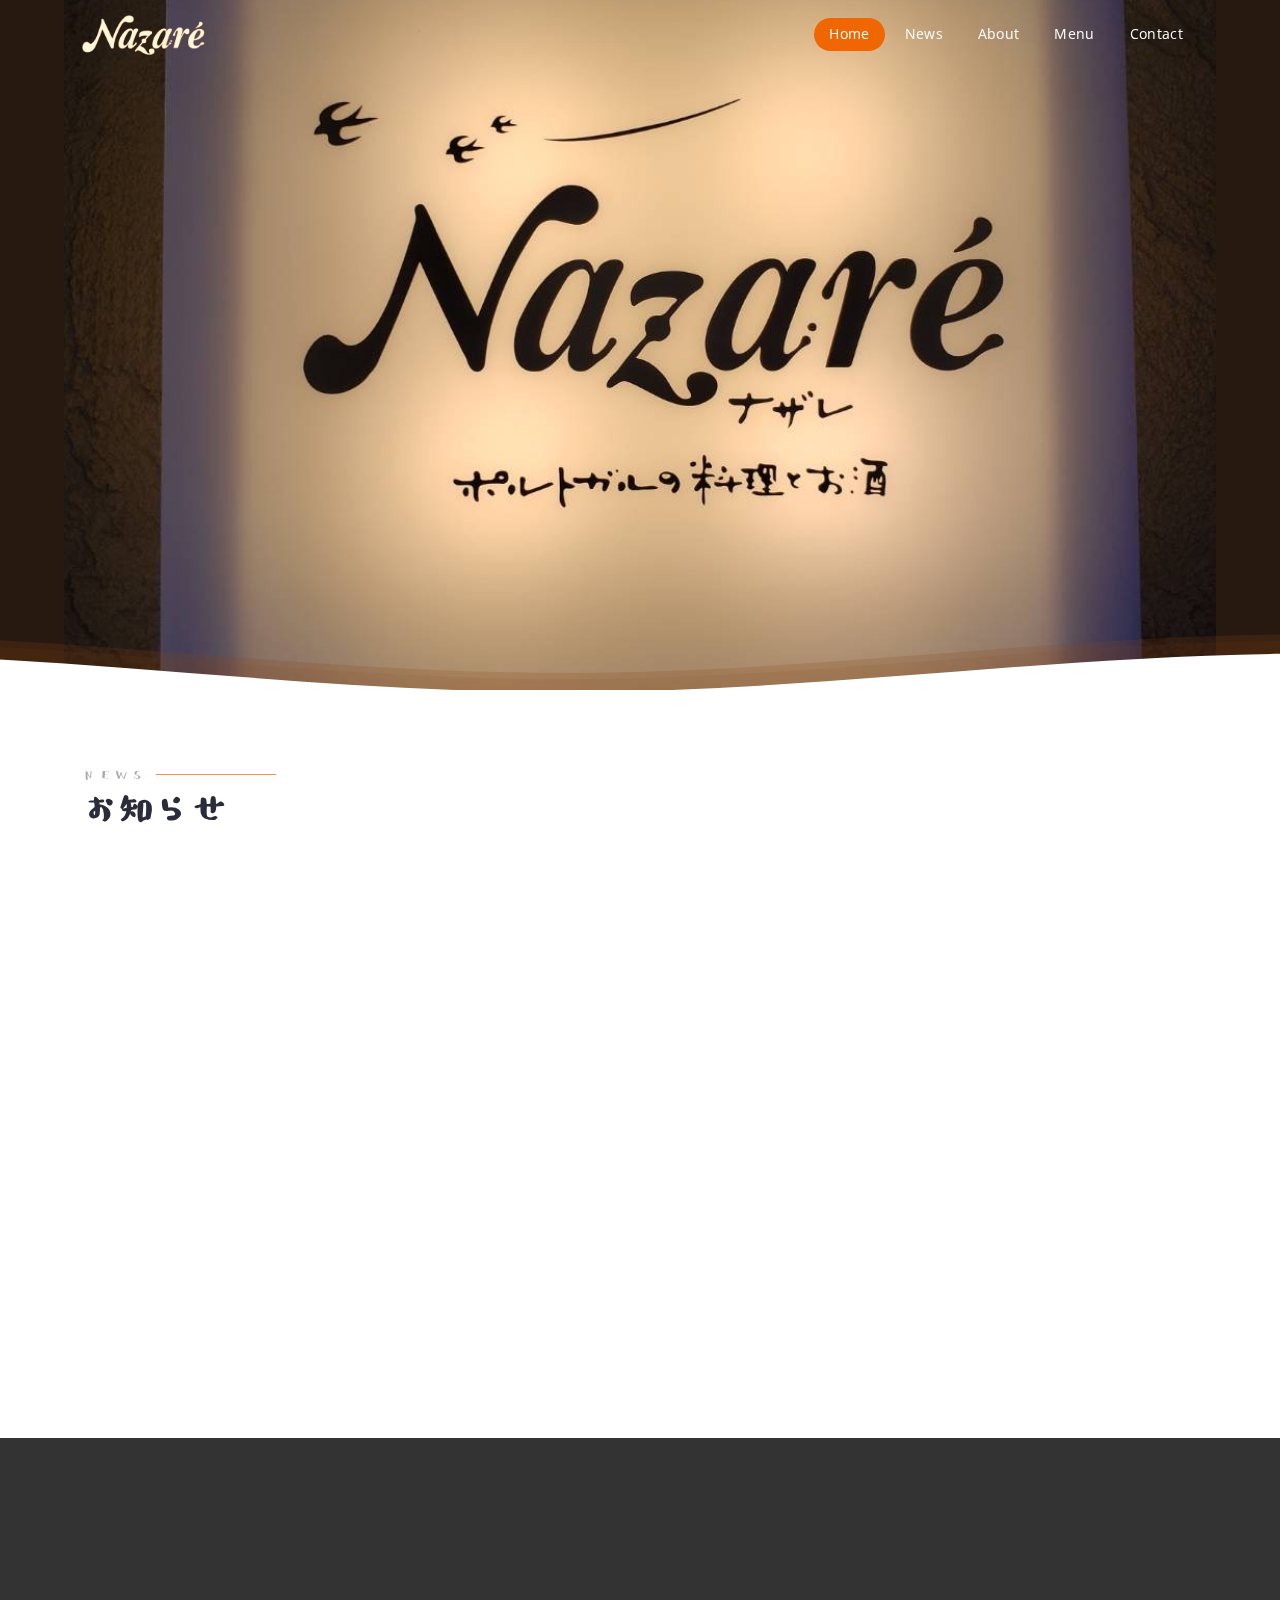
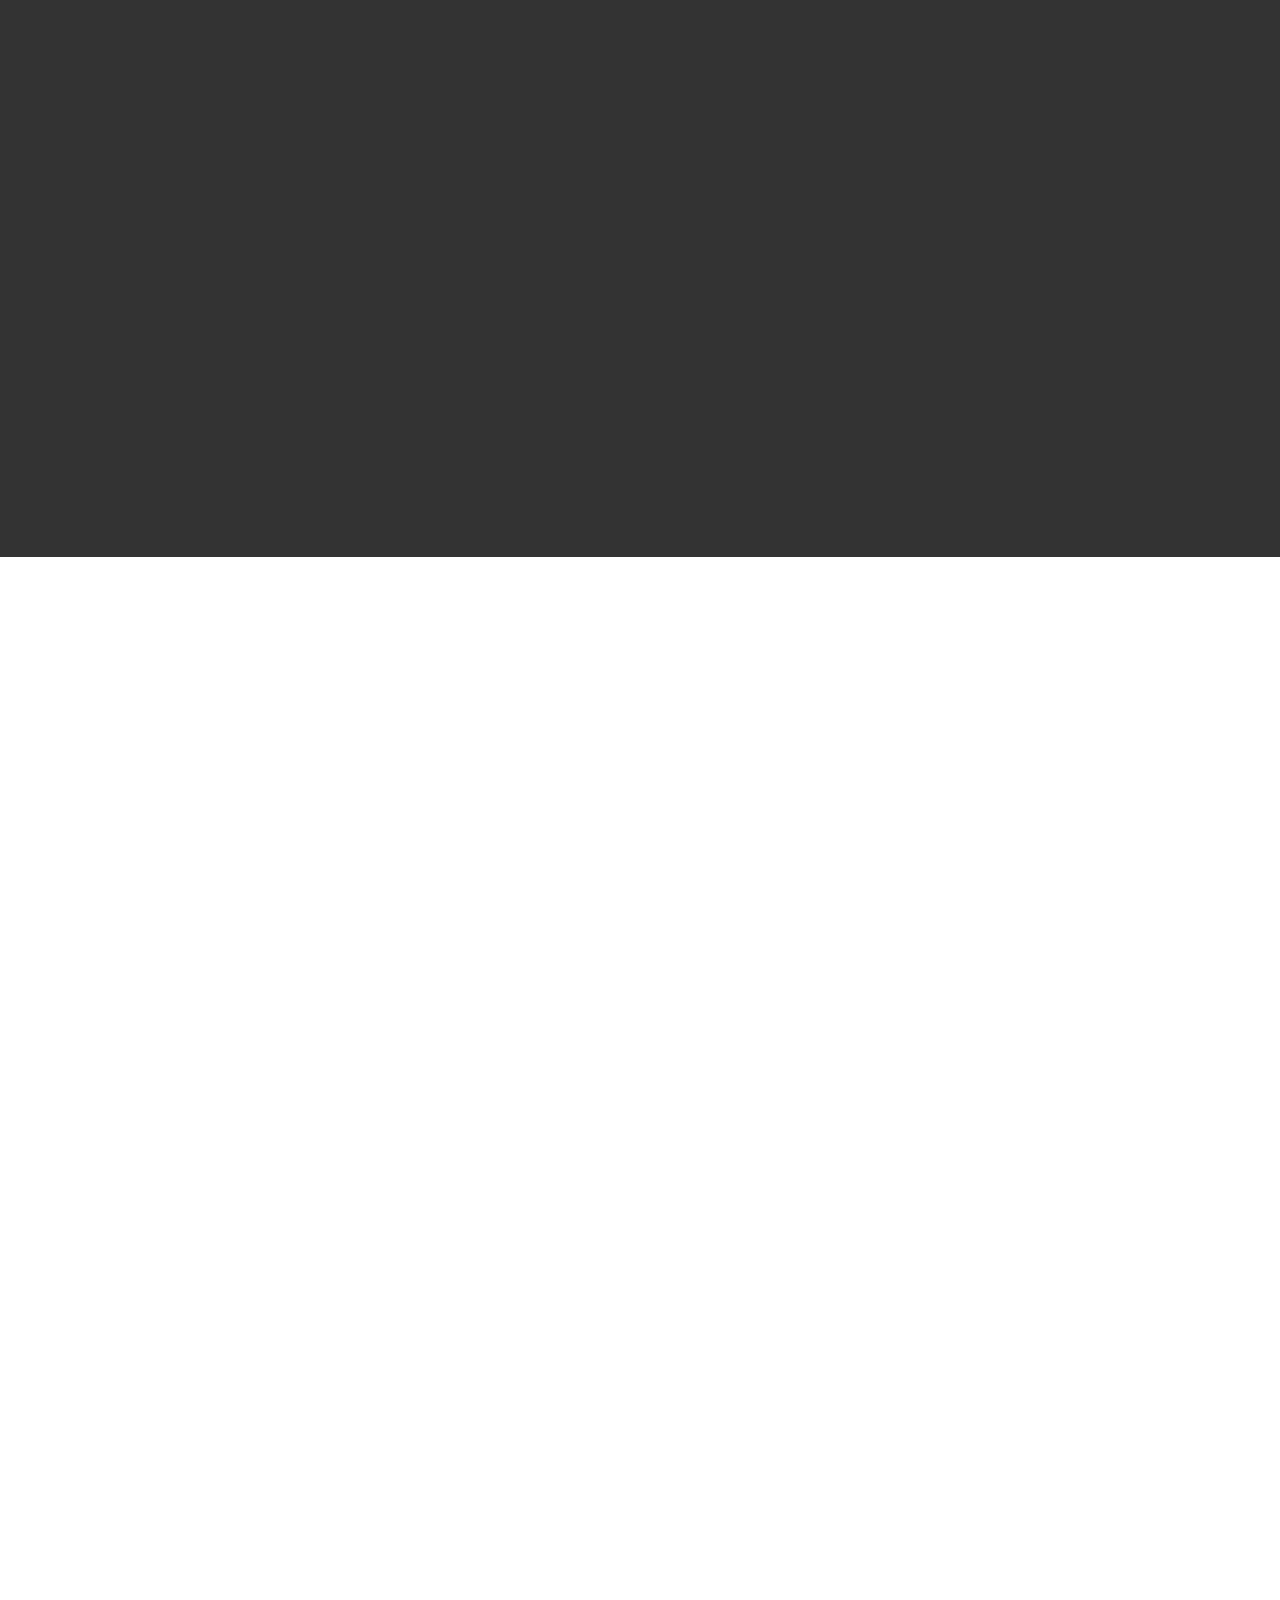
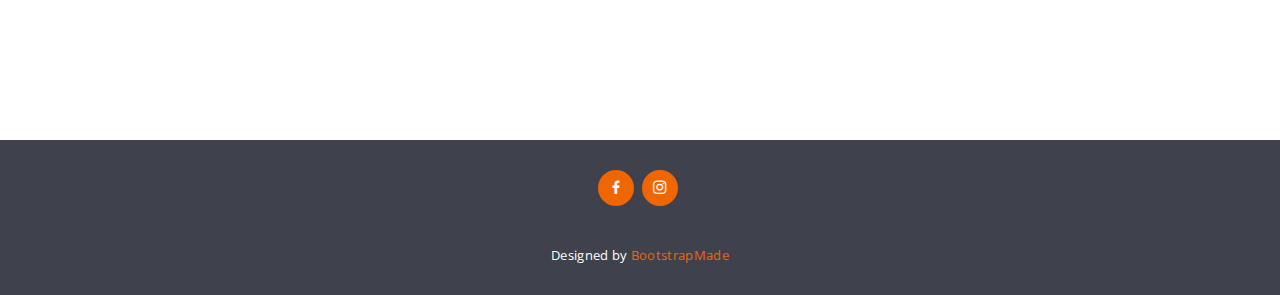
<file: index.html>
<!DOCTYPE html>
<html lang="en">

<head>
  <meta charset="utf-8">
  <meta content="width=device-width, initial-scale=1.0" name="viewport">

  <title>Nazare - ナザレ | 静岡県沼津市のポルトガル料理とお酒のお店</title>
  <meta name="description" content="静岡県沼津市のポルトガル料理店、Nazare(ナザレ)です。皆様に伝統的なポルトガル料理とお酒をお届します。"/>
  <meta name="keywords" content="ポルトガル料理,静岡,沼津,マデイラワイン">

  <!-- Favicons -->
  <link href="assets/img/favicon.png" rel="icon">
  <link href="assets/img/apple-touch-icon.png" rel="apple-touch-icon">

  <!-- Google Fonts -->
  <link href="https://fonts.googleapis.com/css?family=Open+Sans:300,300i,400,400i,600,600i,700,700i|Raleway:300,300i,400,400i,500,500i,600,600i,700,700i|Poppins:300,300i,400,400i,500,500i,600,600i,700,700i" rel="stylesheet">

  <!-- Vendor CSS Files -->
  <link href="assets/vendor/animate.css/animate.min.css" rel="stylesheet">
  <link href="assets/vendor/aos/aos.css" rel="stylesheet">
  <link href="assets/vendor/bootstrap/css/bootstrap.min.css" rel="stylesheet">
  <link href="assets/vendor/bootstrap-icons/bootstrap-icons.css" rel="stylesheet">
  <link href="assets/vendor/boxicons/css/boxicons.min.css" rel="stylesheet">
  <link href="assets/vendor/glightbox/css/glightbox.min.css" rel="stylesheet">
  <link href="assets/vendor/remixicon/remixicon.css" rel="stylesheet">
  <link href="assets/vendor/swiper/swiper-bundle.min.css" rel="stylesheet">

  <!-- Template Main CSS File -->
  <link href="assets/css/style.css" rel="stylesheet">

  <!-- =======================================================
  * Template Name: Selecao
  * Updated: May 30 2023 with Bootstrap v5.3.0
  * Template URL: https://bootstrapmade.com/selecao-bootstrap-template/
  * Author: BootstrapMade.com
  * License: https://bootstrapmade.com/license/
  ======================================================== -->

    <script type="text/javascript">
     <!--
     function converter(M){
     var str="", str_as="";
     for(var i=0;i<M.length;i++){
     str_as = M.charCodeAt(i);
     str += String.fromCharCode(str_as + 1);
     }
     return str;
     }
     function create_mailtag(){
     var ad = converter(String.fromCharCode(109,96,121,96,113,100,45,109,116,108)+String.fromCharCode(96,121,116,63,102,108,96,104,107,45,98,110,108));
     document.write("<a class='link-secondary text-decoration-none' href=\"mai"+"lto:"+ad+"\">"+ad+"<\/a>");
     }
     //-->
   </script>
</head>

<body>

  <!-- ======= Header ======= -->
  <header id="header" class="fixed-top d-flex align-items-center  header-transparent ">
    <div class="container d-flex align-items-center justify-content-between">

      <div class="logo">
        <!--<h1><a href="index.html">Nazare</a></h1>-->
        <a href="index.html"><img src="images/nazare_logo.png" alt="" class="img-fluid"></a>
        <!-- Uncomment below if you prefer to use an image logo -->
        <!-- <a href="index.html"><img src="assets/img/logo.png" alt="" class="img-fluid"></a>-->
      </div>

      <nav id="navbar" class="navbar">
        <ul>
          <li><a class="nav-link scrollto active" href="#hero">Home</a></li>
          <li><a class="nav-link scrollto" href="#about">News</a></li>
          <li><a class="nav-link scrollto" href="#features">About</a></li>
          <li><a class="nav-link scrollto " href="#services">Menu</a></li>
          <li><a class="nav-link scrollto" href="#contact">Contact</a></li>
        </ul>
        <i class="bi bi-list mobile-nav-toggle"></i>
      </nav><!-- .navbar -->

    </div>
  </header><!-- End Header -->

  <!-- ======= Hero Section ======= -->
  <section id="hero" class="d-flex flex-column justify-content-end align-items-center">
    <div id="heroCarousel" data-bs-interval="5000" class="container carousel carousel-fade" data-bs-ride="carousel">

      <!-- Slide 1 -->
      <div class="carousel-item active">
        <div class="carousel-container">
          <!--<h2 class="animate__animated animate__fadeInDown">Welcome to <span>Selecao</span></h2>
          <p class="animate__animated fanimate__adeInUp">Ut velit est quam dolor ad a aliquid qui aliquid. Sequi ea ut et est quaerat sequi nihil ut aliquam. Occaecati alias dolorem mollitia ut. Similique ea voluptatem. Esse doloremque accusamus repellendus deleniti vel. Minus et tempore modi architecto.</p>
          <a href="#about" class="btn-get-started animate__animated animate__fadeInUp scrollto">Read More</a>-->
        </div>
      </div>

      <!-- Slide 2 -->
      <!--<div class="carousel-item">
        <div class="carousel-container">
          <h2 class="animate__animated animate__fadeInDown">Lorem Ipsum Dolor</h2>
          <p class="animate__animated animate__fadeInUp">Ut velit est quam dolor ad a aliquid qui aliquid. Sequi ea ut et est quaerat sequi nihil ut aliquam. Occaecati alias dolorem mollitia ut. Similique ea voluptatem. Esse doloremque accusamus repellendus deleniti vel. Minus et tempore modi architecto.</p>
          <a href="#about" class="btn-get-started animate__animated animate__fadeInUp scrollto">Read More</a>
        </div>
      </div>
      -->

      <!-- Slide 3 -->
      <!--<div class="carousel-item">
        <div class="carousel-container">
          <h2 class="animate__animated animate__fadeInDown">Sequi ea ut et est quaerat</h2>
          <p class="animate__animated animate__fadeInUp">Ut velit est quam dolor ad a aliquid qui aliquid. Sequi ea ut et est quaerat sequi nihil ut aliquam. Occaecati alias dolorem mollitia ut. Similique ea voluptatem. Esse doloremque accusamus repellendus deleniti vel. Minus et tempore modi architecto.</p>
          <a href="#about" class="btn-get-started animate__animated animate__fadeInUp scrollto">Read More</a>
        </div>
      </div>

      <a class="carousel-control-prev" href="#heroCarousel" role="button" data-bs-slide="prev">
        <span class="carousel-control-prev-icon bx bx-chevron-left" aria-hidden="true"></span>
      </a>

      <a class="carousel-control-next" href="#heroCarousel" role="button" data-bs-slide="next">
        <span class="carousel-control-next-icon bx bx-chevron-right" aria-hidden="true"></span>
      </a>-->

    </div>

    <svg class="hero-waves" xmlns="http://www.w3.org/2000/svg" xmlns:xlink="http://www.w3.org/1999/xlink" viewBox="0 24 150 28 " preserveAspectRatio="none">
      <defs>
        <path id="wave-path" d="M-160 44c30 0 58-18 88-18s 58 18 88 18 58-18 88-18 58 18 88 18 v44h-352z">
      </defs>
      <g class="wave1">
        <use xlink:href="#wave-path" x="50" y="3" fill="rgba(139,69,19, .1)">
      </g>
      <g class="wave2">
        <use xlink:href="#wave-path" x="50" y="0" fill="rgba(139,69,19, .2)">
      </g>
      <g class="wave3">
        <use xlink:href="#wave-path" x="50" y="9" fill="#fff">
      </g>
    </svg>

  </section><!-- End Hero -->

  <main id="main">

    <!-- ======= About Section ======= -->
    <section id="about" class="about">
      <div class="container">

        <div class="section-title" data-aos="zoom-out">
          <h2>News</h2>
          <p>お知らせ</p>
        </div>

        <div class="row content" data-aos="fade-up">
          <div class="col-lg-6 order-1 order-lg-1 mt-3 mt-lg-0">
            <div id="pagePlugin" class="facebook_wrap">
              <div class="fb-page" data-href="https://www.facebook.com/profile.php?id=100093538002328" data-tabs="timeline" data-width="500" data-height="" data-small-header="false" data-adapt-container-width="true" data-hide-cover="false" data-show-facepile="true"><blockquote cite="https://www.facebook.com/profile.php?id=100093538002328" class="fb-xfbml-parse-ignore"><a href="https://www.facebook.com/profile.php?id=100093538002328">ポルトガル料理とお酒　ナザレ</a></blockquote></div>
            </div>
            <div id="fb-root"></div>
<script async defer crossorigin="anonymous" src="https://connect.facebook.net/ja_JP/sdk.js#xfbml=1&version=v17.0" nonce="6jtRzJwZ"></script>
<script>
  var timer = false;
  $(window).resize(function() {
      if (timer !== false) {
        clearTimeout(timer);
      }
      timer = setTimeout(function() {
        boxWidth=$('#pagePlugin').width();
        currentWidth=$('#pagePlugin .fb-page').attr('data-width');
        if(boxWidth != currentWidth){
          $('#pagePlugin .fb-page').attr('data-width', boxWidth);
          FB.XFBML.parse(document.getElementById('pagePlugin'));
        }
      }, 200);
  });
</script>
          </div>
          <div class="col-lg-6 order-2 order-lg-2">
            <p>
              最新の情報はFacebook、Instagramにてお知らせします。<br>
              フォローをお願いします。
            </p>
            <div class="social-links">
              <a href="https://www.facebook.com/profile.php?id=100093538002328" class="facebook" target="_blank"><i class="bx bxl-facebook"></i>ポルトガル料理とお酒　ナザレ</a><br>
              <a href="https://www.instagram.com/nazare.numazu/?hl=ja" class="instagram" target="_blank"><i class="bx bxl-instagram"></i>@nazare.numazu</a>
            </div>
          </div>
        </div>
      </div>
    </section><!-- End About Section -->

    <!-- ======= Features Section ======= -->
    <section id="features" class="features">
      <div class="container">
        <div class="section-title" data-aos="zoom-out">
          <h2>About</h2>
          <p>ナザレについて</p>
        </div>
        <div class="tab-content" data-aos="fade-up">
          <div class="tab-pane active show" id="tab-1">
            <div class="row">
              <div class="col-lg-6 order-2 order-lg-1 mt-3 mt-lg-0">
                <h4>選ばれるポルトガル料理になるために</h4>
                <!--<p class="fst-italic">
                  Lorem ipsum dolor sit amet, consectetur adipiscing elit, sed do eiusmod tempor incididunt ut labore et dolore
                  magna aliqua.
                </p>-->
                <p class="fst-italic">
                  ナザレでは、トラディショナルなスタイルを基本にポルトガルの料理やお酒の魅力も知って頂く事と、『数ある食事の選択肢として選ばれるポルトガル料理』を目指しております。<br>
                  アジアの東端の日本で、ヨーロッパ西端のポルトガル料理を是非ご賞味ください。
                </p>
                <h5>ポルトガル料理とは</h5>
                <p>
                  シンプルな味付けで素材を生かすポルトガル料理は、他の西洋料理には無い素朴さがあり、体に優しいスローフードとしても知られております。<br>
                  また、日本との関わりは古く、初めて日本に持ち込まれた西洋文化として今日までにさまざまな影響を与えております。
                </p>
                <h5>ポルトガルはワインも逸品</h5>
                <p>
                  特にポートワイン、マデイラワイン、ヴィーニョ・ヴェルデ(緑のワイン)は、ポルトガルを代表するワインです。<br>
                  ナザレでは常時50種類以上のワインを取り揃えております。
                </p>
              </div>
              <div class="col-lg-6 order-1 order-lg-2 text-center">
                <img src="images/IMG_4170.jpeg" alt="" class="img-fluid">
              </div>
            </div>
          </div>
        </div>

      </div>
    </section><!-- End Features Section -->

    <!-- ======= Cta Section ======= -->
  <!--  <section id="cta" class="cta">
      <div class="container">

        <div class="row" data-aos="zoom-out">
          <div class="col-lg-9 text-center text-lg-start">
            <h3>Call To Action</h3>
            <p> Duis aute irure dolor in reprehenderit in voluptate velit esse cillum dolore eu fugiat nulla pariatur. Excepteur sint occaecat cupidatat non proident, sunt in culpa qui officia deserunt mollit anim id est laborum.</p>
          </div>
          <div class="col-lg-3 cta-btn-container text-center">
            <a class="cta-btn align-middle" href="#">Call To Action</a>
          </div>
        </div>

      </div>
    </section> --><!-- End Cta Section -->

    <!-- ======= Services Section ======= -->
    <section id="services" class="services">
      <div class="container">

        <div class="section-title" data-aos="zoom-out">
          <h2>Menu</h2>
          <p>メニュー</p>
        </div>

        <div class="row">
          <div class="col-lg-4 col-md-6">
            <div class="icon-box" data-aos="zoom-in-left" style="background: url(images/IMG_4452.jpeg) center center;background-size: cover;">
              <div class="icon-inner-box"><h3 class="title"><a href="images/menu1.pdf" target="_blank">アラカルト1<br></a></h3></div>
            </div>
          </div>
          <div class="col-lg-4 col-md-6 mt-5 mt-md-0">
            <div class="icon-box" data-aos="zoom-in-left" data-aos-delay="100"  style="background: url(images/IMG_4456.jpeg) center center;background-size: cover;">
              <div class="icon-inner-box"><h3 class="title"><a href="images/menu2.pdf" target="_blank">アラカルト2</a></h3></div>
            </div>
          </div>

          <div class="col-lg-4 col-md-6 mt-5 mt-lg-0 ">
            <div class="icon-box" data-aos="zoom-in-left" data-aos-delay="200" style="background: url(images/S__6545415.jpg) center center;background-size: cover;">
              <div class="icon-inner-box"><h3 class="title"><a href="images/drink.pdf" target="_blank">ドリンク</a></h3></div>
            </div>
          </div>
          <!-- <div class="col-lg-4 col-md-6 mt-5">
            <div class="icon-box" data-aos="zoom-in-left" data-aos-delay="300">
              <div class="icon"><i class="bi bi-binoculars" style="color:#41cf2e;"></i></div>
              <h4 class="title"><a href="">Magni Dolores</a></h4>
              <p class="description">Excepteur sint occaecat cupidatat non proident, sunt in culpa qui officia deserunt mollit anim id est laborum</p>
            </div>
          </div>

          <div class="col-lg-4 col-md-6 mt-5">
            <div class="icon-box" data-aos="zoom-in-left" data-aos-delay="400">
              <div class="icon"><i class="bi bi-globe" style="color: #d6ff22;"></i></div>
              <h4 class="title"><a href="">Nemo Enim</a></h4>
              <p class="description">At vero eos et accusamus et iusto odio dignissimos ducimus qui blanditiis praesentium voluptatum deleniti atque</p>
            </div>
          </div>
          <div class="col-lg-4 col-md-6 mt-5">
            <div class="icon-box" data-aos="zoom-in-left" data-aos-delay="500">
              <div class="icon"><i class="bi bi-clock" style="color: #4680ff;"></i></div>
              <h4 class="title"><a href="">Eiusmod Tempor</a></h4>
              <p class="description">Et harum quidem rerum facilis est et expedita distinctio. Nam libero tempore, cum soluta nobis est eligendi</p>
            </div>
          </div>-->
        </div>

      </div>
    </section><!-- End Services Section -->

    <!-- ======= Portfolio Section ======= -->
    <!--<section id="portfolio" class="portfolio">
      <div class="container">

        <div class="section-title" data-aos="zoom-out">
          <h2>Menu</h2>
          <p>ナザレの一押しメニュー</p>
          <div class="col-lg-12 col-md-12">
            こちらはメニューの一部です。その他のメニューにつきましてはお問い合わせいただくか、店頭にてお確かめください。
          </div>
        </div>

        <ul id="portfolio-flters" class="d-flex justify-content-end" data-aos="fade-up">
          <li data-filter="*" class="filter-active">All</li>
          <li data-filter=".filter-app">App</li>
          <li data-filter=".filter-card">Card</li>
          <li data-filter=".filter-web">Web</li>
        </ul>

        <div class="row portfolio-container" data-aos="fade-up">
          <div class="col-lg-4 col-md-6 portfolio-item filter-app">
            <div class="portfolio-img"><img src="assets/img/portfolio/portfolio-1.jpg" class="img-fluid" alt=""></div>
            <div class="portfolio-info">
              <h4>App 1</h4>
              <p>App</p>
              <a href="assets/img/portfolio/portfolio-1.jpg" data-gallery="portfolioGallery" class="portfolio-lightbox preview-link" title="App 1"><i class="bx bx-plus"></i></a>
              <a href="portfolio-details.html" class="details-link" title="More Details"><i class="bx bx-link"></i></a>
            </div>
          </div>

          <div class="col-lg-4 col-md-6 portfolio-item filter-web">
            <div class="portfolio-img"><img src="assets/img/portfolio/portfolio-2.jpg" class="img-fluid" alt=""></div>
            <div class="portfolio-info">
              <h4>Web 3</h4>
              <p>Web</p>
              <a href="assets/img/portfolio/portfolio-2.jpg" data-gallery="portfolioGallery" class="portfolio-lightbox preview-link" title="Web 3"><i class="bx bx-plus"></i></a>
              <a href="portfolio-details.html" class="details-link" title="More Details"><i class="bx bx-link"></i></a>
            </div>
          </div>

          <div class="col-lg-4 col-md-6 portfolio-item filter-app">
            <div class="portfolio-img"><img src="assets/img/portfolio/portfolio-3.jpg" class="img-fluid" alt=""></div>
            <div class="portfolio-info">
              <h4>App 2</h4>
              <p>App</p>
              <a href="assets/img/portfolio/portfolio-3.jpg" data-gallery="portfolioGallery" class="portfolio-lightbox preview-link" title="App 2"><i class="bx bx-plus"></i></a>
              <a href="portfolio-details.html" class="details-link" title="More Details"><i class="bx bx-link"></i></a>
            </div>
          </div>

          <div class="col-lg-4 col-md-6 portfolio-item filter-card">
            <div class="portfolio-img"><img src="assets/img/portfolio/portfolio-4.jpg" class="img-fluid" alt=""></div>
            <div class="portfolio-info">
              <h4>Card 2</h4>
              <p>Card</p>
              <a href="assets/img/portfolio/portfolio-4.jpg" data-gallery="portfolioGallery" class="portfolio-lightbox preview-link" title="Card 2"><i class="bx bx-plus"></i></a>
              <a href="portfolio-details.html" class="details-link" title="More Details"><i class="bx bx-link"></i></a>
            </div>
          </div>

          <div class="col-lg-4 col-md-6 portfolio-item filter-web">
            <div class="portfolio-img"><img src="assets/img/portfolio/portfolio-5.jpg" class="img-fluid" alt=""></div>
            <div class="portfolio-info">
              <h4>Web 2</h4>
              <p>Web</p>
              <a href="assets/img/portfolio/portfolio-5.jpg" data-gallery="portfolioGallery" class="portfolio-lightbox preview-link" title="Web 2"><i class="bx bx-plus"></i></a>
              <a href="portfolio-details.html" class="details-link" title="More Details"><i class="bx bx-link"></i></a>
            </div>
          </div>

          <div class="col-lg-4 col-md-6 portfolio-item filter-app">
            <div class="portfolio-img"><img src="assets/img/portfolio/portfolio-6.jpg" class="img-fluid" alt=""></div>
            <div class="portfolio-info">
              <h4>App 3</h4>
              <p>App</p>
              <a href="assets/img/portfolio/portfolio-6.jpg" data-gallery="portfolioGallery" class="portfolio-lightbox preview-link" title="App 3"><i class="bx bx-plus"></i></a>
              <a href="portfolio-details.html" class="details-link" title="More Details"><i class="bx bx-link"></i></a>
            </div>
          </div>

          <div class="col-lg-4 col-md-6 portfolio-item filter-card">
            <div class="portfolio-img"><img src="assets/img/portfolio/portfolio-7.jpg" class="img-fluid" alt=""></div>
            <div class="portfolio-info">
              <h4>Card 1</h4>
              <p>Card</p>
              <a href="assets/img/portfolio/portfolio-7.jpg" data-gallery="portfolioGallery" class="portfolio-lightbox preview-link" title="Card 1"><i class="bx bx-plus"></i></a>
              <a href="portfolio-details.html" class="details-link" title="More Details"><i class="bx bx-link"></i></a>
            </div>
          </div>

          <div class="col-lg-4 col-md-6 portfolio-item filter-card">
            <div class="portfolio-img"><img src="assets/img/portfolio/portfolio-8.jpg" class="img-fluid" alt=""></div>
            <div class="portfolio-info">
              <h4>Card 3</h4>
              <p>Card</p>
              <a href="assets/img/portfolio/portfolio-8.jpg" data-gallery="portfolioGallery" class="portfolio-lightbox preview-link" title="Card 3"><i class="bx bx-plus"></i></a>
              <a href="portfolio-details.html" class="details-link" title="More Details"><i class="bx bx-link"></i></a>
            </div>
          </div>

          <div class="col-lg-4 col-md-6 portfolio-item filter-web">
            <div class="portfolio-img"><img src="assets/img/portfolio/portfolio-9.jpg" class="img-fluid" alt=""></div>
            <div class="portfolio-info">
              <h4>Web 3</h4>
              <p>Web</p>
              <a href="assets/img/portfolio/portfolio-9.jpg" data-gallery="portfolioGallery" class="portfolio-lightbox preview-link" title="Web 3"><i class="bx bx-plus"></i></a>
              <a href="portfolio-details.html" class="details-link" title="More Details"><i class="bx bx-link"></i></a>
            </div>
          </div>

        </div>

      </div>
    </section>--> <!-- End Portfolio Section -->

    <!-- ======= Contact Section ======= -->
    <section id="contact" class="contact">
      <div class="container">
      <div class="section-title" data-aos="zoom-out">
        <h2>Contact</h2>
        <p>お問い合わせ</p>
      </div>
      <div data-aos="zoom-out">
        <iframe style="border:0; width: 100%; height: 350px;" src="https://www.google.com/maps/embed?pb=!1m14!1m8!1m3!1d13056.086291417412!2d138.8578405!3d35.1061722!3m2!1i1024!2i768!4f13.1!3m3!1m2!1s0x601985636814236b%3A0xddcbb57c1d68a26!2z44OK44K244Os!5e0!3m2!1sja!2sjp!4v1691557849275!5m2!1sja!2sjp" frameborder="0" allowfullscreen="" loading="lazy" referrerpolicy="no-referrer-when-downgrade"></iframe>
      </div>

        <div class="row">

          <div class="col-lg-6 info" data-aos="fade-right">
            <div class="address">
              <i class="bi bi-geo-alt"></i>
              <h4>住所:</h4>
              <p>〒410-0056 静岡県沼津市高島町28-7</p>
            </div>
          </div>
          <div class="col-lg-6 info" data-aos="fade-left">
            <div class="open-hours">
              <i class="bi bi-clock"></i>
              <h4>営業時間:</h4>
              <p>
                <strong>火・水曜日</strong><br>
                　ディナー： 17:30 - 21:00<br>
                <strong>木〜日曜日(第２・４のみ)</strong><br>
                　ランチ： 11:30 - 13:30<br>
                　ディナー： 17:30 - 21:00<br>
                <strong>月曜日、第１・３・５日曜日</strong><br>
                　定休日
              </p>
            </div>
          </div>
          <div class="col-lg-6 info" data-aos="fade-right">
            <div class="email">
              <i class="bi bi-envelope"></i>
              <h4>メール:</h4>
              <p><script type="text/javascript">create_mailtag();</script></p>
            </div>
          </div>
          <div class="col-lg-6 info" data-aos="fade-left">
            <div class="phone">
              <i class="bi bi-phone"></i>
              <h4>電話番号:</h4>
              <p><a class="link-secondary text-decoration-none" href="tel:0559160628">055-916-0628</a></p>
            </div>
          </div>
      </div>
      </div>
    </section><!-- End Contact Section -->

  </main><!-- End #main -->

  <!-- ======= Footer ======= -->
  <footer id="footer">
    <div class="container">
      <div class="social-links">
        <a href="https://www.facebook.com/profile.php?id=100093538002328" class="facebook" target="_blank"><i class="bx bxl-facebook"></i></a>
        <a href="https://www.instagram.com/nazare.numazu/?hl=ja" class="instagram" target="_blank"><i class="bx bxl-instagram"></i></a>
      </div>
      <div class="copyright">
        <!--&copy; Copyright <strong><span>Selecao</span></strong>. All Rights Reserved-->
      </div>
      <div class="credits">
        <!-- All the links in the footer should remain intact. -->
        <!-- You can delete the links only if you purchased the pro version. -->
        <!-- Licensing information: https://bootstrapmade.com/license/ -->
        <!-- Purchase the pro version with working PHP/AJAX contact form: https://bootstrapmade.com/selecao-bootstrap-template/ -->
        Designed by <a href="https://bootstrapmade.com/">BootstrapMade</a>
      </div>
    </div>
  </footer><!-- End Footer -->

  <a href="#" class="back-to-top d-flex align-items-center justify-content-center"><i class="bi bi-arrow-up-short"></i></a>

  <!-- Vendor JS Files -->
  <script src="assets/vendor/aos/aos.js"></script>
  <script src="assets/vendor/bootstrap/js/bootstrap.bundle.min.js"></script>
  <script src="assets/vendor/glightbox/js/glightbox.min.js"></script>
  <script src="assets/vendor/isotope-layout/isotope.pkgd.min.js"></script>
  <script src="assets/vendor/swiper/swiper-bundle.min.js"></script>
  <script src="assets/vendor/php-email-form/validate.js"></script>

  <!-- Template Main JS File -->
  <script src="assets/js/main.js"></script>

</body>

</html>
</file>
<file: assets/css/style.css>
/**
* Template Name: Selecao
* Updated: May 30 2023 with Bootstrap v5.3.0
* Template URL: https://bootstrapmade.com/selecao-bootstrap-template/
* Author: BootstrapMade.com
* License: https://bootstrapmade.com/license/
*/

/*--------------------------------------------------------------
# General
--------------------------------------------------------------*/
@font-face {
  font-family: "shirokuma";
  src: url("../fonts/001Shirokuma-Regular.otf") format("opentype");
}

body {
  font-family: "Open Sans", Arial, sans-serif;
  color: #212529;
  letter-spacing: 0.02em;
}

a {
  color: #ef6603;
  text-decoration: none;
}

a:hover {
  color: #fc8129;
  text-decoration: none;
}

h1,
h2,
h3,
h4,
h5,
h6 {
  font-family: "shirokuma", sans-serif;
}

/*--------------------------------------------------------------
# Back to top button
--------------------------------------------------------------*/
.back-to-top {
  position: fixed;
  visibility: hidden;
  opacity: 0;
  right: 15px;
  bottom: 15px;
  z-index: 996;
  background: #ef6603;
  width: 40px;
  height: 40px;
  border-radius: 50px;
  transition: all 0.4s;
}

.back-to-top i {
  font-size: 28px;
  color: #fff;
  line-height: 0;
}

.back-to-top:hover {
  background: #fc7c1f;
  color: #fff;
}

.back-to-top.active {
  visibility: visible;
  opacity: 1;
}

/*--------------------------------------------------------------
# Disable AOS delay on mobile
--------------------------------------------------------------*/
@media screen and (max-width: 768px) {
  [data-aos-delay] {
    transition-delay: 0 !important;
  }
}

/*--------------------------------------------------------------
# Header
--------------------------------------------------------------*/
#header {
  height: 70px;
  transition: all 0.5s;
  z-index: 997;
  transition: all 0.5s;
  background: rgba(42, 44, 57, 0.9);
}

#header.header-transparent {
  background: transparent;
}

#header.header-scrolled {
  background: rgba(42, 44, 57, 0.9);
}

#header .logo h1 {
  font-size: 28px;
  margin: 0;
  padding: 0;
  line-height: 1;
  font-weight: 700;
  letter-spacing: 1px;
}

#header .logo h1 a,
#header .logo h1 a:hover {
  color: #fff;
  text-decoration: none;
}

#header .logo img {
  padding: 0;
  margin: 0;
  max-height: 40px;
}

/*--------------------------------------------------------------
# Navigation Menu
--------------------------------------------------------------*/
/**
* Desktop Navigation 
*/
.navbar {
  padding: 0;
}

.navbar ul {
  margin: 0;
  padding: 0;
  display: flex;
  list-style: none;
  align-items: center;
}

.navbar li {
  position: relative;
}

.navbar a,
.navbar a:focus {
  display: flex;
  align-items: center;
  justify-content: space-between;
  padding: 5px 15px 7px 15px;
  margin-left: 5px;
  font-size: 14px;
  color: #fff;
  white-space: nowrap;
  transition: 0.3s;
  border-radius: 50px;
}

.navbar a i,
.navbar a:focus i {
  font-size: 12px;
  line-height: 0;
  margin-left: 5px;
}

.navbar a:hover,
.navbar .active,
.navbar .active:focus,
.navbar li:hover>a {
  background: #ef6603;
}

.navbar .dropdown ul {
  display: block;
  position: absolute;
  left: 5px;
  top: calc(100% + 30px);
  margin: 5px 0 0 0;
  padding: 10px 0;
  z-index: 99;
  opacity: 0;
  visibility: hidden;
  background: #fff;
  box-shadow: 0px 0px 30px rgba(127, 137, 161, 0.25);
  transition: 0.3s;
  border-radius: 15px;
}

.navbar .dropdown ul li {
  min-width: 200px;
}

.navbar .dropdown ul a {
  padding: 10px 20px;
  color: #2a2c39;
  margin: 0 5px;
  font-size: 14px;
}

.navbar .dropdown ul a i {
  font-size: 12px;
}

.navbar .dropdown ul a:hover,
.navbar .dropdown ul .active:hover,
.navbar .dropdown ul li:hover>a {
  color: #fff;
}

.navbar .dropdown:hover>ul {
  opacity: 1;
  top: 100%;
  visibility: visible;
}

.navbar .dropdown .dropdown ul {
  top: 0;
  left: calc(100% - 30px);
  visibility: hidden;
}

.navbar .dropdown .dropdown:hover>ul {
  opacity: 1;
  top: 0;
  left: 100%;
  visibility: visible;
}

@media (max-width: 1366px) {
  .navbar .dropdown .dropdown ul {
    left: -90%;
  }

  .navbar .dropdown .dropdown:hover>ul {
    left: -100%;
  }
}

/**
* Mobile Navigation 
*/
.mobile-nav-toggle {
  /*color: #fff;*/
  color: #ef6603;
  font-size: 28px;
  cursor: pointer;
  display: none;
  line-height: 0;
  transition: 0.5s;
}

@media (max-width: 991px) {
  .mobile-nav-toggle {
    display: block;
  }

  .navbar ul {
    display: none;
  }
}

.navbar-mobile {
  position: fixed;
  overflow: hidden;
  top: 0;
  right: 0;
  left: 0;
  bottom: 0;
  background: rgba(20, 21, 28, 0.9);
  transition: 0.3s;
  z-index: 999;
}

.navbar-mobile .mobile-nav-toggle {
  position: absolute;
  top: 15px;
  right: 15px;
}

.navbar-mobile ul {
  display: block;
  position: absolute;
  top: 55px;
  right: 15px;
  bottom: 15px;
  left: 15px;
  padding: 10px 0;
  border-radius: 10px;
  background-color: #fff;
  overflow-y: auto;
  transition: 0.3s;
}

.navbar-mobile a,
.navbar-mobile a:focus {
  padding: 10px 20px;
  margin: 5px;
  font-size: 15px;
  color: #2a2c39;
}

.navbar-mobile a:hover,
.navbar-mobile .active,
.navbar-mobile li:hover>a {
  color: #fff;
}

.navbar-mobile .getstarted,
.navbar-mobile .getstarted:focus {
  margin: 15px;
}

.navbar-mobile .dropdown ul {
  position: static;
  display: none;
  margin: 10px 20px;
  padding: 10px 0;
  z-index: 99;
  opacity: 1;
  visibility: visible;
  background: #fff;
  box-shadow: 0px 0px 30px rgba(127, 137, 161, 0.25);
}

.navbar-mobile .dropdown ul li {
  min-width: 200px;
}

.navbar-mobile .dropdown ul a {
  padding: 10px 20px;
}

.navbar-mobile .dropdown ul a i {
  font-size: 12px;
}

.navbar-mobile .dropdown ul a:hover,
.navbar-mobile .dropdown ul .active:hover,
.navbar-mobile .dropdown ul li:hover>a {
  color: #fff;
}

.navbar-mobile .dropdown>.dropdown-active {
  display: block;
}

/*--------------------------------------------------------------
# Hero Section
--------------------------------------------------------------*/
#hero {
  width: 100%;
  overflow: hidden;
  position: relative;
  background: #281910 url("../../images/IMG_4410.jpeg") no-repeat center/90%;
  /*background: linear-gradient(0deg, rgb(42, 44, 57) 0%, rgb(51, 54, 74) 100%);*/
  padding: 0;
}

#hero .carousel-container {
  display: flex;
  justify-content: center;
  align-items: center;
  flex-direction: column;
  text-align: center;
  position: relative;
  height: 70vh;
  padding-top: 60px;
}

#hero h2 {
  color: #fff;
  margin-bottom: 30px;
  font-size: 48px;
  font-weight: 700;
}

#hero p {
  width: 80%;
  animation-delay: 0.4s;
  margin: 0 auto 30px auto;
  color: #fff;
}

#hero .carousel-control-prev,
#hero .carousel-control-next {
  width: 10%;
}

#hero .carousel-control-next-icon,
#hero .carousel-control-prev-icon {
  background: none;
  font-size: 48px;
  line-height: 1;
  width: auto;
  height: auto;
}

#hero .btn-get-started {
  font-family: "Raleway", sans-serif;
  font-weight: 500;
  font-size: 14px;
  letter-spacing: 1px;
  display: inline-block;
  padding: 12px 32px;
  border-radius: 50px;
  transition: 0.5s;
  line-height: 1;
  margin: 10px;
  color: #fff;
  animation-delay: 0.8s;
  border: 2px solid #ef6603;
}

#hero .btn-get-started:hover {
  background: #ef6603;
  color: #fff;
  text-decoration: none;
}

@media (min-width: 1024px) {
  #hero p {
    width: 60%;
  }

  #hero .carousel-control-prev,
  #hero .carousel-control-next {
    width: 5%;
  }
}

@media (max-width: 768px) {
  #hero .carousel-container {
    height: 90vh;
  }

  #hero h2 {
    font-size: 28px;
  }
}

.hero-waves {
  display: block;
  width: 100%;
  height: 60px;
  position: relative;
}

.wave1 use {
  animation: move-forever1 10s linear infinite;
  animation-delay: -2s;
}

.wave2 use {
  animation: move-forever2 8s linear infinite;
  animation-delay: -2s;
}

.wave3 use {
  animation: move-forever3 6s linear infinite;
  animation-delay: -2s;
}

@keyframes move-forever1 {
  0% {
    transform: translate(85px, 0%);
  }

  100% {
    transform: translate(-90px, 0%);
  }
}

@keyframes move-forever2 {
  0% {
    transform: translate(-90px, 0%);
  }

  100% {
    transform: translate(85px, 0%);
  }
}

@keyframes move-forever3 {
  0% {
    transform: translate(-90px, 0%);
  }

  100% {
    transform: translate(85px, 0%);
  }
}

/*--------------------------------------------------------------
# Sections General
--------------------------------------------------------------*/
section {
  padding: 60px 0;
  overflow: hidden;
}

.section-title {
  padding-bottom: 40px;
}

.section-title h2 {
  font-size: 14px;
  font-weight: 500;
  padding: 0;
  line-height: 1px;
  margin: 0 0 5px 0;
  letter-spacing: 2px;
  text-transform: uppercase;
  color: #aaaaaa;
  /*font-family: "Poppins", sans-serif;*/
  font-family: "shirokuma", sans-serif;
}

.section-title h2::after {
  content: "";
  width: 120px;
  height: 1px;
  display: inline-block;
  background: #fd9042;
  margin: 4px 10px;
}

.section-title p {
  margin: 0;
  margin: 0;
  font-size: 36px;
  font-weight: 700;
  text-transform: uppercase;
  /*font-family: "Poppins", sans-serif;*/
  font-family: "shirokuma", sans-serif;
  color: #2a2c39;
}

/*--------------------------------------------------------------
# About
--------------------------------------------------------------*/
.about {
  padding-top: 80px;
}

.about .content h3 {
  font-weight: 600;
  font-size: 26px;
}

.about .content ul {
  list-style: none;
  padding: 0;
}

.about .content ul li {
  padding-left: 28px;
  position: relative;
}

.about .content ul li+li {
  margin-top: 10px;
}

.about .content ul i {
  position: absolute;
  left: 0;
  top: 2px;
  font-size: 20px;
  color: #ef6603;
  line-height: 1;
}

.about .content p:last-child {
  margin-bottom: 0;
}

.about .content .btn-learn-more {
  font-family: "Raleway", sans-serif;
  font-weight: 600;
  font-size: 14px;
  letter-spacing: 1px;
  display: inline-block;
  padding: 12px 32px;
  border-radius: 5px;
  transition: 0.3s;
  line-height: 1;
  color: #ef6603;
  animation-delay: 0.8s;
  margin-top: 6px;
  border: 2px solid #ef6603;
}

.about .content .btn-learn-more:hover {
  background: #ef6603;
  color: #fff;
  text-decoration: none;
}

.facebook_wrap{
  margin-left: auto;
  margin-right: auto;
  width: 80%;
}

.fb-page,
.fb-page span,
.facebook_wrap iframe{
  width: 100% !important;
  height: 500px !important;
}

/*--------------------------------------------------------------
# Features
--------------------------------------------------------------*/
.features {
  background: url("../../images/IMG_4402.jpeg") center center;
  background-size: cover;
  position: relative;
  padding: 80px 0;
  color: #FFF;
}
.features:before {
  content: "";
  background: rgba(0, 0, 0, 0.8);
  position: absolute;
  bottom: 0;
  top: 0;
  left: 0;
  right: 0;
  display: block;
}

.features .nav-tabs {
  border: 0;
}

.features .nav-link {
  border: 1px solid #d4d6df;
  padding: 15px;
  transition: 0.3s;
  color: #2a2c39;
  border-radius: 0;
  display: flex;
  align-items: center;
  justify-content: center;
}

.features .nav-link i {
  padding-right: 15px;
  font-size: 48px;
}

.features .nav-link h4 {
  font-size: 18px;
  font-weight: 600;
  margin: 0;
}

.features .nav-link:hover {
  color: #ef6603;
}

.features .nav-link.active {
  background: #ef6603;
  color: #fff;
  border-color: #ef6603;
}

@media (max-width: 768px) {
  .features .nav-link i {
    padding: 0;
    line-height: 1;
    font-size: 36px;
  }
}

@media (max-width: 575px) {
  .features .nav-link {
    padding: 15px;
  }

  .features .nav-link i {
    font-size: 24px;
  }
}

.features .section-title p {
  color: #fff;
}

.features .tab-content {
  position: relative;
  margin-top: 30px;
}

.features .tab-pane h3 {
  font-weight: 600;
  font-size: 26px;
}

.features .tab-pane ul {
  list-style: none;
  padding: 0;
}

.features .tab-pane ul li {
  padding-bottom: 10px;
}

.features .tab-pane ul i {
  font-size: 20px;
  padding-right: 4px;
  color: #ef6603;
}

.features .tab-pane p:last-child {
  margin-bottom: 0;
}
@media (min-width: 1024px) {
  .features {
    background-attachment: fixed;
  }
}

/*--------------------------------------------------------------
# Cta
--------------------------------------------------------------*/
.cta {
  background: #2a2c39;
  padding: 80px 0;
}

.cta h3 {
  color: #fff;
  font-size: 28px;
  font-weight: 700;
}

.cta p {
  color: #fff;
}

.cta .cta-btn {
  font-family: "Raleway", sans-serif;
  text-transform: uppercase;
  font-weight: 700;
  font-size: 14px;
  letter-spacing: 1px;
  display: inline-block;
  padding: 12px 30px;
  border-radius: 50px;
  transition: 0.5s;
  margin: 10px;
  color: #fff;
  background: #ef6603;
}

.cta .cta-btn:hover {
  background: #fff;
  color: #ef6603;
}

@media (max-width: 1024px) {
  .cta {
    background-attachment: scroll;
  }
}

@media (min-width: 769px) {
  .cta .cta-btn-container {
    display: flex;
    align-items: center;
    justify-content: flex-end;
  }
}

/*--------------------------------------------------------------
# Services
--------------------------------------------------------------*/
.services .icon-box {
  padding: 30px;
  position: relative;
  overflow: hidden;
  border-radius: 10px;
  background: #fff;
  box-shadow: 0 2px 29px 0 rgba(68, 88, 144, 0.12);
  transition: all 0.4s ease-in-out;
  width: 100%;
  height: 100%;
}

.services .icon-inner-box {
  padding: 30px;
  content: "";
  background: rgba(0, 0, 0, 0.6);
  position: absolute;
  bottom: 0;
  top: 0;
  left: 0;
  right: 0;
  display: block;
  width: 100%;
  height: 100%;
}

.services .icon-box:hover {
  transform: translateY(-10px);
  box-shadow: 0 2px 35px 0 rgba(68, 88, 144, 0.2);
}

.services .icon {
  position: absolute;
  left: -20px;
  top: calc(50% - 30px);
}

.services .icon i {
  font-size: 64px;
  line-height: 1;
  transition: 0.5s;
}

.services .title {
  //margin-left: 40px;
  //font-weight: 700;
  margin-bottom: 15px;
  color:#FFF;
  //font-size: 18px;
}

.services .title a {
  // color: #2a2c39;
  color: #FFF;
  transition: ease-in-out 0.3s;
}

.services .title a:hover {
  color: #ef6603;
}

.services .description {
  font-size: 14px;
  margin-left: 40px;
  line-height: 24px;
  margin-bottom: 0;
}

/*--------------------------------------------------------------
# Portfolio
--------------------------------------------------------------*/
.portfolio #portfolio-flters {
  list-style: none;
  margin-bottom: 20px;
}

.portfolio #portfolio-flters li {
  cursor: pointer;
  display: inline-block;
  margin: 0 0 10px 10px;
  font-size: 16px;
  font-weight: 500;
  line-height: 1;
  text-transform: uppercase;
  color: #444444;
  transition: all 0.3s ease-in-out;
}

.portfolio #portfolio-flters li::before {
  content: "[";
  margin-right: 6px;
  color: #fff;
  font-size: 18px;
  font-weight: 400;
  transition: all 0.3s ease-in-out;
}

.portfolio #portfolio-flters li::after {
  content: "]";
  margin-left: 6px;
  color: #fff;
  font-size: 18px;
  font-weight: 400;
  transition: all 0.3s ease-in-out;
}

.portfolio #portfolio-flters li:hover,
.portfolio #portfolio-flters li.filter-active {
  color: #ef6603;
}

.portfolio #portfolio-flters li.filter-active::before,
.portfolio #portfolio-flters li.filter-active::after {
  color: #ef6603;
}

.portfolio .portfolio-item {
  margin-bottom: 30px;
}

.portfolio .portfolio-item .portfolio-img {
  overflow: hidden;
}

.portfolio .portfolio-item .portfolio-img img {
  transition: all 0.8s ease-in-out;
}

.portfolio .portfolio-item .portfolio-info {
  opacity: 0;
  position: absolute;
  left: 15px;
  bottom: 0;
  z-index: 3;
  right: 15px;
  transition: all ease-in-out 0.3s;
  background: rgba(0, 0, 0, 0.5);
  padding: 10px 15px;
}

.portfolio .portfolio-item .portfolio-info h4 {
  font-size: 18px;
  color: #fff;
  font-weight: 600;
  color: #fff;
  margin-bottom: 0px;
}

.portfolio .portfolio-item .portfolio-info p {
  color: #fedac0;
  font-size: 14px;
  margin-bottom: 0;
}

.portfolio .portfolio-item .portfolio-info .preview-link,
.portfolio .portfolio-item .portfolio-info .details-link {
  position: absolute;
  right: 40px;
  font-size: 24px;
  top: calc(50% - 18px);
  color: #fff;
  transition: 0.3s;
}

.portfolio .portfolio-item .portfolio-info .preview-link:hover,
.portfolio .portfolio-item .portfolio-info .details-link:hover {
  color: #fd9f5b;
}

.portfolio .portfolio-item .portfolio-info .details-link {
  right: 10px;
}

.portfolio .portfolio-item .portfolio-links {
  opacity: 0;
  left: 0;
  right: 0;
  text-align: center;
  z-index: 3;
  position: absolute;
  transition: all ease-in-out 0.3s;
}

.portfolio .portfolio-item .portfolio-links a {
  color: #fff;
  margin: 0 2px;
  font-size: 28px;
  display: inline-block;
  transition: 0.3s;
}

.portfolio .portfolio-item .portfolio-links a:hover {
  color: #fd9f5b;
}

.portfolio .portfolio-item:hover .portfolio-img img {
  transform: scale(1.2);
}

.portfolio .portfolio-item:hover .portfolio-info {
  opacity: 1;
}

/*--------------------------------------------------------------
# Portfolio Details
--------------------------------------------------------------*/
.portfolio-details {
  padding-top: 40px;
}

.portfolio-details .portfolio-details-slider img {
  width: 100%;
}

.portfolio-details .portfolio-details-slider .swiper-pagination {
  margin-top: 20px;
  position: relative;
}

.portfolio-details .portfolio-details-slider .swiper-pagination .swiper-pagination-bullet {
  width: 12px;
  height: 12px;
  background-color: #fff;
  opacity: 1;
  border: 1px solid #ef6603;
}

.portfolio-details .portfolio-details-slider .swiper-pagination .swiper-pagination-bullet-active {
  background-color: #ef6603;
}

.portfolio-details .portfolio-info {
  padding: 30px;
  box-shadow: 0px 0 30px rgba(42, 44, 57, 0.08);
}

.portfolio-details .portfolio-info h3 {
  font-size: 22px;
  font-weight: 700;
  margin-bottom: 20px;
  padding-bottom: 20px;
  border-bottom: 1px solid #eee;
}

.portfolio-details .portfolio-info ul {
  list-style: none;
  padding: 0;
  font-size: 15px;
}

.portfolio-details .portfolio-info ul li+li {
  margin-top: 10px;
}

.portfolio-details .portfolio-description {
  padding-top: 30px;
}

.portfolio-details .portfolio-description h2 {
  font-size: 26px;
  font-weight: 700;
  margin-bottom: 20px;
}

.portfolio-details .portfolio-description p {
  padding: 0;
}

/*--------------------------------------------------------------
# Testimonials
--------------------------------------------------------------*/
.testimonials .testimonials-carousel,
.testimonials .testimonials-slider {
  overflow: hidden;
}

.testimonials .testimonial-item {
  box-sizing: content-box;
  padding: 30px 30px 0 30px;
  margin: 30px 15px;
  text-align: center;
  min-height: 350px;
  box-shadow: 0px 2px 12px rgba(0, 0, 0, 0.08);
}

.testimonials .testimonial-item .testimonial-img {
  width: 90px;
  border-radius: 50%;
  border: 4px solid #fff;
  margin: 0 auto;
}

.testimonials .testimonial-item h3 {
  font-size: 18px;
  font-weight: bold;
  margin: 10px 0 5px 0;
  color: #111;
}

.testimonials .testimonial-item h4 {
  font-size: 14px;
  color: #999;
  margin: 0;
}

.testimonials .testimonial-item .quote-icon-left,
.testimonials .testimonial-item .quote-icon-right {
  color: #fedac0;
  font-size: 26px;
}

.testimonials .testimonial-item .quote-icon-left {
  display: inline-block;
  left: -5px;
  position: relative;
}

.testimonials .testimonial-item .quote-icon-right {
  display: inline-block;
  right: -5px;
  position: relative;
  top: 10px;
}

.testimonials .testimonial-item p {
  font-style: italic;
  margin: 0 auto 15px auto;
}

.testimonials .swiper-pagination {
  margin-top: 20px;
  position: relative;
}

.testimonials .swiper-pagination .swiper-pagination-bullet {
  width: 12px;
  height: 12px;
  background-color: #fff;
  opacity: 1;
  border: 1px solid #ef6603;
}

.testimonials .swiper-pagination .swiper-pagination-bullet-active {
  background-color: #ef6603;
}

/*--------------------------------------------------------------
# Pricing
--------------------------------------------------------------*/
.pricing .box {
  padding: 20px;
  background: #fff;
  text-align: center;
  box-shadow: 0px 0px 4px rgba(0, 0, 0, 0.12);
  border-radius: 5px;
  position: relative;
  overflow: hidden;
}

.pricing h3 {
  font-weight: 400;
  margin: -20px -20px 25px -20px;
  padding: 30px 15px;
  font-size: 18px;
  font-weight: 600;
  color: #777777;
  background: #f8f8f8;
}

.pricing h4 {
  font-size: 36px;
  color: #ef6603;
  font-weight: 600;
  font-family: "Poppins", sans-serif;
  margin-bottom: 20px;
}

.pricing h4 sup {
  font-size: 20px;
  top: -15px;
  left: -3px;
}

.pricing h4 span {
  color: #bababa;
  font-size: 16px;
  font-weight: 300;
}

.pricing ul {
  padding: 0;
  list-style: none;
  color: #444444;
  text-align: center;
  line-height: 20px;
  font-size: 14px;
}

.pricing ul li {
  padding-bottom: 16px;
}

.pricing ul i {
  color: #ef6603;
  font-size: 18px;
  padding-right: 4px;
}

.pricing ul .na {
  color: #ccc;
  text-decoration: line-through;
}

.pricing .btn-wrap {
  margin: 20px -20px -20px -20px;
  padding: 20px 15px;
  background: #f8f8f8;
  text-align: center;
}

.pricing .btn-buy {
  background: #ef6603;
  display: inline-block;
  padding: 8px 35px 10px 35px;
  border-radius: 50px;
  color: #fff;
  transition: none;
  font-size: 14px;
  font-weight: 400;
  font-family: "Raleway", sans-serif;
  font-weight: 600;
  transition: 0.3s;
}

.pricing .btn-buy:hover {
  background: #fc8129;
}

.pricing .featured {
  border: 2px solid #ef6603;
}

.pricing .featured h3 {
  color: #fff;
  background: #ef6603;
}

.pricing .advanced {
  width: 200px;
  position: absolute;
  top: 18px;
  right: -68px;
  transform: rotate(45deg);
  z-index: 1;
  font-size: 14px;
  padding: 1px 0 3px 0;
  background: #ef6603;
  color: #fff;
}

/*--------------------------------------------------------------
# F.A.Q
--------------------------------------------------------------*/
.faq {
  padding: 60px 0;
}

.faq .faq-list {
  padding: 0;
  list-style: none;
}

.faq .faq-list li {
  border-bottom: 1px solid #ececf1;
  margin-bottom: 20px;
  padding-bottom: 20px;
}

.faq .faq-list .question {
  display: block;
  position: relative;
  font-family: #ef6603;
  font-size: 18px;
  line-height: 24px;
  font-weight: 400;
  padding-left: 25px;
  cursor: pointer;
  color: #bd5102;
  transition: 0.3s;
}

.faq .faq-list i {
  font-size: 16px;
  position: absolute;
  left: 0;
  top: -2px;
}

.faq .faq-list p {
  margin-bottom: 0;
  padding: 10px 0 0 25px;
}

.faq .faq-list .icon-show {
  display: none;
}

.faq .faq-list .collapsed {
  color: black;
}

.faq .faq-list .collapsed:hover {
  color: #ef6603;
}

.faq .faq-list .collapsed .icon-show {
  display: inline-block;
  transition: 0.6s;
}

.faq .faq-list .collapsed .icon-close {
  display: none;
  transition: 0.6s;
}

/*--------------------------------------------------------------
# Team
--------------------------------------------------------------*/
.team {
  background: #fff;
  padding: 60px 0;
}

.team .member {
  margin-bottom: 20px;
  overflow: hidden;
  border-radius: 5px;
  background: #fff;
  box-shadow: 0px 2px 15px rgba(0, 0, 0, 0.1);
}

.team .member .member-img {
  position: relative;
  overflow: hidden;
}

.team .member .social {
  position: absolute;
  left: 0;
  bottom: 30px;
  right: 0;
  opacity: 0;
  transition: ease-in-out 0.3s;
  display: flex;
  align-items: center;
  justify-content: center;
}

.team .member .social a {
  transition: color 0.3s;
  margin: 0 3px;
  border-radius: 50px;
  width: 36px;
  height: 36px;
  background: rgba(239, 102, 3, 0.8);
  transition: ease-in-out 0.3s;
  color: #fff;
  display: inline-flex;
  align-items: center;
  justify-content: center;
}

.team .member .social a:hover {
  background: #fc8129;
}

.team .member .social i {
  font-size: 18px;
  line-height: 0;
}

.team .member .member-info {
  padding: 25px 15px;
}

.team .member .member-info h4 {
  font-weight: 700;
  margin-bottom: 5px;
  font-size: 18px;
  color: #2a2c39;
}

.team .member .member-info span {
  display: block;
  font-size: 13px;
  font-weight: 400;
  color: #aaaaaa;
}

.team .member .member-info p {
  font-style: italic;
  font-size: 14px;
  line-height: 26px;
  color: #777777;
}

.team .member:hover .social {
  opacity: 1;
  bottom: 15px;
}

/*--------------------------------------------------------------
# Contact
--------------------------------------------------------------*/
.contact .info {
  background: #fff;
}

.contact .info i {
  font-size: 20px;
  color: #ef6603;
  float: left;
  width: 44px;
  height: 44px;
  background: #ffecde;
  display: flex;
  justify-content: center;
  align-items: center;
  border-radius: 50px;
  transition: all 0.3s ease-in-out;
}

.contact .info h4 {
  padding: 0 0 0 60px;
  font-size: 22px;
  font-weight: 600;
  margin-bottom: 5px;
  color: #2a2c39;
}

.contact .info p {
  padding: 0 0 0 60px;
  margin-bottom: 0;
  font-size: 14px;
  color: #555974;
}

.contact .info  {
  margin-top: 40px;
}

.contact .info .open-hours:hover i,
.contact .info .email:hover i,
.contact .info .address:hover i,
.contact .info .phone:hover i {
  background: #ef6603;
  color: #fff;
}

.contact .php-email-form {
  width: 100%;
  background: #fff;
}

.contact .php-email-form .form-group {
  padding-bottom: 8px;
}

.contact .php-email-form .error-message {
  display: none;
  color: #fff;
  background: #ed3c0d;
  text-align: left;
  padding: 15px;
  font-weight: 600;
}

.contact .php-email-form .error-message br+br {
  margin-top: 25px;
}

.contact .php-email-form .sent-message {
  display: none;
  color: #fff;
  background: #18d26e;
  text-align: center;
  padding: 15px;
  font-weight: 600;
}

.contact .php-email-form .loading {
  display: none;
  background: #fff;
  text-align: center;
  padding: 15px;
}

.contact .php-email-form .loading:before {
  content: "";
  display: inline-block;
  border-radius: 50%;
  width: 24px;
  height: 24px;
  margin: 0 10px -6px 0;
  border: 3px solid #18d26e;
  border-top-color: #eee;
  animation: animate-loading 1s linear infinite;
}

.contact .php-email-form input,
.contact .php-email-form textarea {
  border-radius: 0;
  box-shadow: none;
  font-size: 14px;
}

.contact .php-email-form input {
  height: 44px;
}

.contact .php-email-form textarea {
  padding: 10px 12px;
}

.contact .php-email-form button[type=submit] {
  background: #ef6603;
  border: 0;
  padding: 10px 24px;
  color: #fff;
  transition: 0.4s;
  border-radius: 50px;
}

.contact .php-email-form button[type=submit]:hover {
  background: #fc8129;
}

@keyframes animate-loading {
  0% {
    transform: rotate(0deg);
  }

  100% {
    transform: rotate(360deg);
  }
}

/*--------------------------------------------------------------
# Breadcrumbs
--------------------------------------------------------------*/
.breadcrumbs {
  padding: 15px 0;
  margin-top: 70px;
  background: #f7f8f9;
  min-height: 40px;
}

.breadcrumbs h2 {
  font-size: 28px;
  font-weight: 400;
  margin: 0;
}

.breadcrumbs ol {
  display: flex;
  flex-wrap: wrap;
  list-style: none;
  padding: 0;
  margin: 0;
  font-size: 14px;
}

@media (max-width: 992px) {
  .breadcrumbs ol {
    margin-top: 10px;
  }
}

.breadcrumbs ol li+li {
  padding-left: 10px;
}

.breadcrumbs ol li+li::before {
  display: inline-block;
  padding-right: 10px;
  color: #404356;
  content: "/";
}

@media (max-width: 768px) {
  .breadcrumbs .d-flex {
    display: block !important;
  }

  .breadcrumbs ol {
    display: block;
  }

  .breadcrumbs ol li {
    display: inline-block;
  }
}

/*--------------------------------------------------------------
# Footer
--------------------------------------------------------------*/
#footer {
  background: #2a2c39e6;
  color: #fff;
  font-size: 14px;
  text-align: center;
  padding: 30px 0;
}

#footer h3 {
  font-size: 36px;
  font-weight: 700;
  color: #fff;
  position: relative;
  font-family: "Poppins", sans-serif;
  padding: 0;
  margin: 0 0 15px 0;
}

#footer p {
  font-size: 15;
  font-style: italic;
  padding: 0;
  margin: 0 0 40px 0;
}

#footer .social-links {
  margin: 0 0 40px 0;
}

#about .social-links i {
  margin: 0 0 5px 0;
}

#footer .social-links a,
#about .social-links a i {
  font-size: 18px;
  display: inline-block;
  background: #ef6603;
  color: #fff;
  line-height: 1;
  padding: 8px 0;
  margin-right: 4px;
  border-radius: 50%;
  text-align: center;
  width: 36px;
  height: 36px;
  transition: 0.3s;
}

#footer .social-links a:hover,
#about .social-links a:hover i {
  background: #bd5102;
  color: #fff;
  text-decoration: none;
}

#footer .copyright {
  margin: 0 0 5px 0;
}

#footer .credits {
  font-size: 13px;
}
</file>
